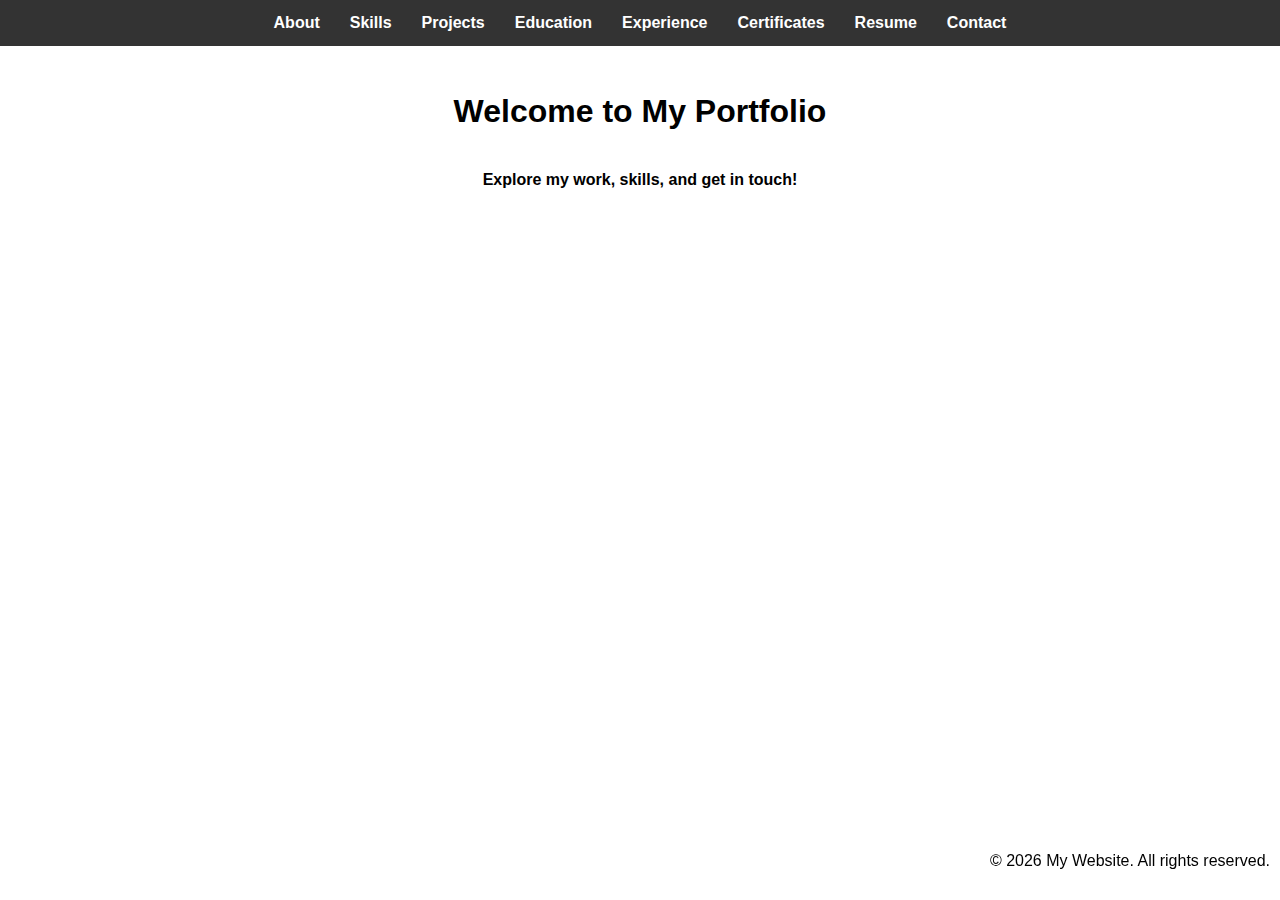
<file: index.html>
<!DOCTYPE html>
<html lang="en">
<head>
  <meta charset="UTF-8">
  <meta name="viewport" content="width=device-width, initial-scale=1.0">
  <title>Portfolio</title>
  <link rel="stylesheet" href="styles.css">
<style>
    body {
      font-family: Arial, sans-serif;
      line-height: 1.6;
    }

    header {
      background-color: #333;
      padding: 10px 0;
    }

    nav ul {
      display: flex;
      list-style: none;
      justify-content: center;
      padding: 0;
      margin: 0;
    }

    nav ul li {
      margin: 0 15px;
    }

    nav ul li a {
      color: #fff;
      text-decoration: none;
      font-weight: bold;
    }

    nav ul li a:hover {
      text-decoration: underline;
    }

    main {
      margin: 40px auto;
      max-width: 1000px;
      padding: 0 20px;
    }

    .content-container {
      display: flex;
      flex-direction: row;
      align-items: center;
      gap: 20px;
    }

    .text-container {
      flex: 1;
      text-align: justify;
    }

    .image-container img {
      max-width: 300px;
      height: auto;
      border-radius: 10px;
      box-shadow: 0 4px 8px rgba(0, 0, 0, 0.1);
    }

    h1 {
      text-align: center;
      margin-bottom: 30px;
    }
  </style>
</head>
<body>
  <header>
    <nav>
      <ul>
        <li><a href="about.html">About</a></li>
	      <li><a href="skills.html">Skills</a></li>
	      <li><a href="Projects.html">Projects</a></li>
        <li><a href="education.html">Education</a></li>
        <li><a href="experience.html">Experience</a></li>
        <li><a href="certificates.html">Certificates</a></li>
        <li><a href="Resume.html">Resume</a></li>
        <li><a href="contact.html">Contact</a></li>
      </ul>
    </nav>
  </header>
  <main>
    <h1>Welcome to My Portfolio</h1>
    <h4>Explore my work, skills, and get in touch!</h4>
  </main>
  <footer>
    <p>&copy; 2026 My Website. All rights reserved.</p>
  </footer>
</body>
</html>
</file>
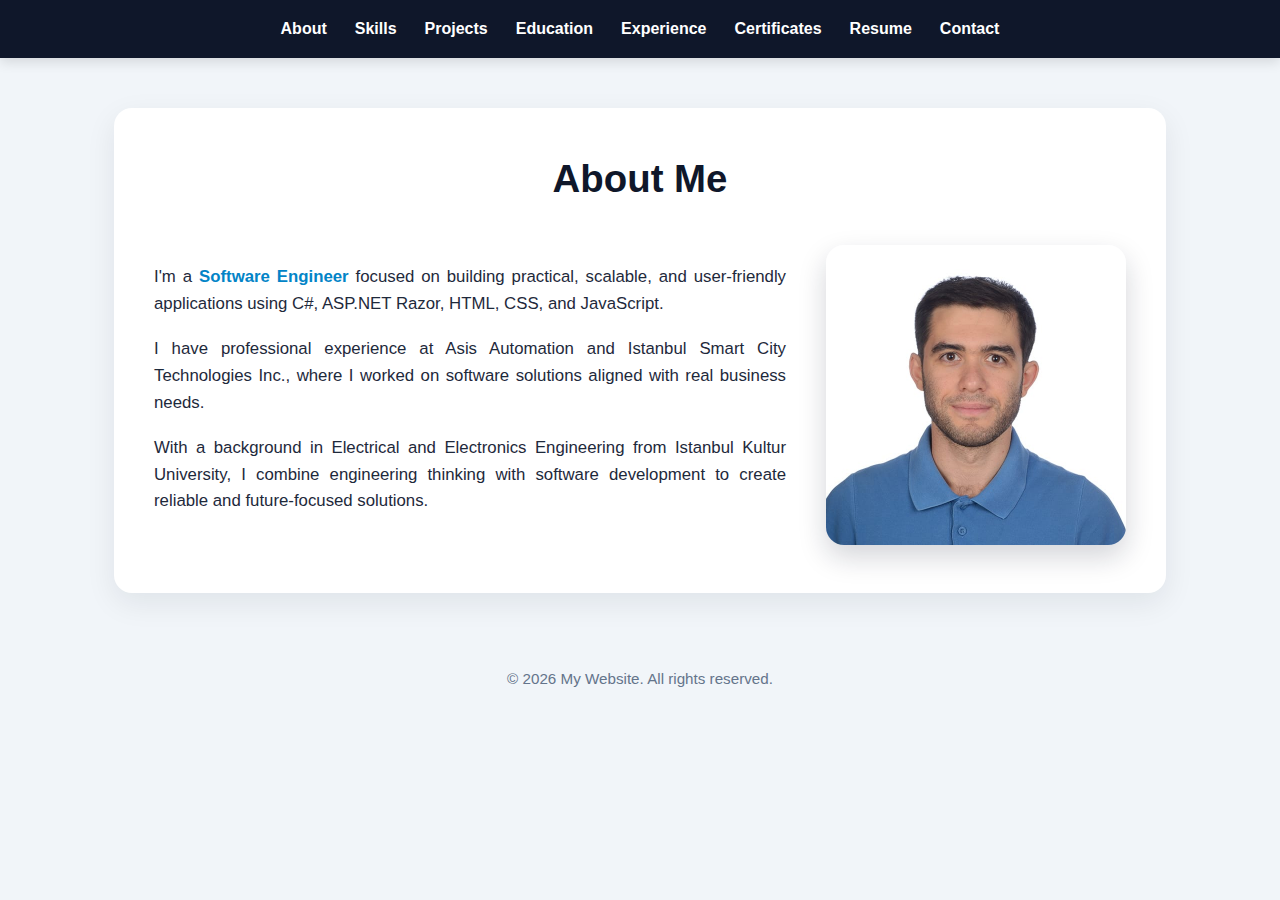
<file: about.html>
<!DOCTYPE html>
<html lang="en">
<head>
  <meta charset="UTF-8" />
  <meta name="viewport" content="width=device-width, initial-scale=1.0" />
  <title>About Me</title>

  <style>
    * {
      margin: 0;
      padding: 0;
      box-sizing: border-box;
    }

    body {
      font-family: Arial, sans-serif;
      line-height: 1.6;
      background-color: #f1f5f9;
      color: #1e293b;
    }

    header {
      background-color: #0f172a;
      padding: 16px 0;
      box-shadow: 0 4px 12px rgba(0, 0, 0, 0.12);
    }

    nav ul {
      display: flex;
      justify-content: center;
      align-items: center;
      gap: 28px;
      list-style: none;
      flex-wrap: wrap;
    }

    nav a {
      color: #ffffff;
      text-decoration: none;
      font-weight: 600;
      transition: color 0.3s ease;
    }

    nav a:hover {
      color: #38bdf8;
    }

    main {
      max-width: 1100px;
      margin: 50px auto;
      padding: 0 24px;
    }

    .about-card {
      background-color: #ffffff;
      border-radius: 18px;
      padding: 40px;
      box-shadow: 0 10px 30px rgba(15, 23, 42, 0.08);
    }

    h1 {
      text-align: center;
      font-size: 2.4rem;
      margin-bottom: 36px;
      color: #0f172a;
    }

    .content-container {
      display: flex;
      align-items: center;
      justify-content: space-between;
      gap: 40px;
    }

    .text-container {
      flex: 1;
    }

    .text-container p {
      font-size: 1.05rem;
      text-align: justify;
      margin-bottom: 18px;
    }

    .highlight {
      color: #0284c7;
      font-weight: 700;
    }

    .image-container {
      flex: 0 0 300px;
      text-align: center;
    }

    .image-container img {
      width: 100%;
      max-width: 300px;
      height: auto;
      border-radius: 18px;
      box-shadow: 0 12px 28px rgba(15, 23, 42, 0.18);
    }

    footer {
      text-align: center;
      padding: 24px;
      color: #64748b;
      font-size: 0.95rem;
    }

    @media (max-width: 768px) {
      .content-container {
        flex-direction: column-reverse;
        text-align: center;
      }

      .text-container p {
        text-align: center;
      }

      .about-card {
        padding: 28px 22px;
      }

      h1 {
        font-size: 2rem;
      }

      nav ul {
        gap: 16px;
      }
    }
  </style>
</head>

<body>
  <header>
    <nav>
      <ul>
        <li><a href="about.html">About</a></li>
        <li><a href="skills.html">Skills</a></li>
        <li><a href="Projects.html">Projects</a></li>
        <li><a href="education.html">Education</a></li>
        <li><a href="experience.html">Experience</a></li>
        <li><a href="certificates.html">Certificates</a></li>
        <li><a href="Resume.html">Resume</a></li>
        <li><a href="contact.html">Contact</a></li>
      </ul>
    </nav>
  </header>

  <main>
    <section class="about-card">
      <h1>About Me</h1>

      <div class="content-container">
        <div class="text-container">
          <p>
            I'm a <span class="highlight">Software Engineer</span> focused on building practical,
            scalable, and user-friendly applications using C#, ASP.NET Razor, HTML, CSS, and JavaScript.
          </p>

          <p>
            I have professional experience at Asis Automation and Istanbul Smart City Technologies Inc.,
            where I worked on software solutions aligned with real business needs.
          </p>

          <p>
            With a background in Electrical and Electronics Engineering from Istanbul Kultur University,
            I combine engineering thinking with software development to create reliable and future-focused solutions.
          </p>
        </div>

        <div class="image-container">
          <img src="images/PI.jpeg" alt="Profile photo">
        </div>
      </div>
    </section>
  </main>

  <footer>
    <p>&copy; 2026 My Website. All rights reserved.</p>
  </footer>
</body>
</html>
</file>
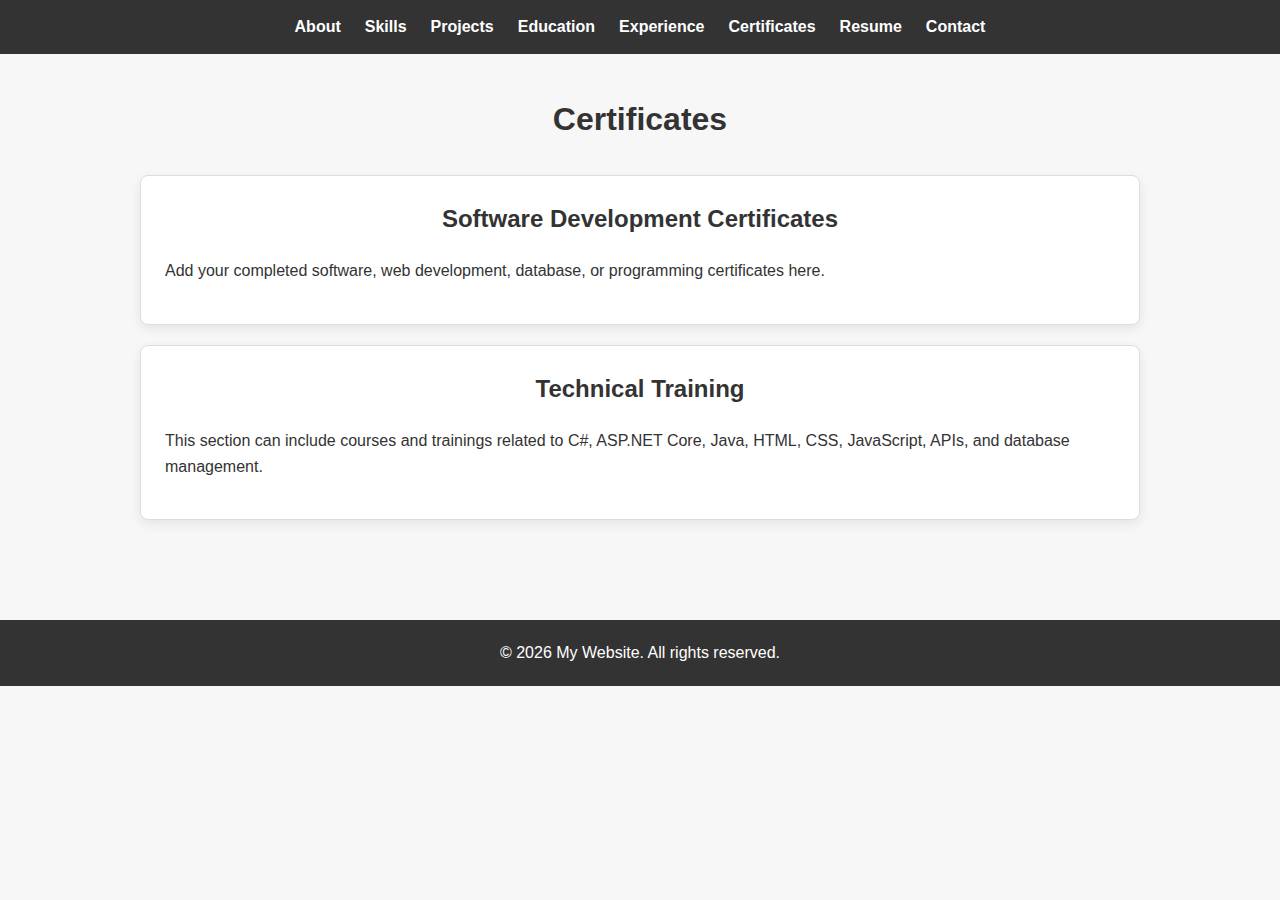
<file: certificates.html>
<!DOCTYPE html>
<html lang="en">
<head>
  <meta charset="UTF-8">
  <meta name="viewport" content="width=device-width, initial-scale=1.0">
  <title>Certificates</title>
  <link rel="stylesheet" href="styles.css">
  <style>
    body {
      background: #f7f7f7;
      color: #333;
      font-family: Arial, sans-serif;
      line-height: 1.6;
      margin: 0;
    }

    header {
      background-color: #333;
      padding: 10px 0;
    }

    nav ul {
      display: flex;
      flex-wrap: wrap;
      justify-content: center;
      list-style: none;
      margin: 0;
      padding: 0;
    }

    nav ul li {
      margin: 4px 12px;
    }

    nav ul li a {
      color: #fff;
      font-weight: bold;
      text-decoration: none;
    }

    nav ul li a:hover {
      text-decoration: underline;
    }

    main {
      margin: 40px auto;
      max-width: 1000px;
      padding: 0 20px 40px;
    }

    h1 {
      margin-bottom: 30px;
      text-align: center;
    }

    .certificate-card {
      background: #fff;
      border: 1px solid #ddd;
      border-radius: 8px;
      box-shadow: 0 4px 12px rgba(0, 0, 0, 0.08);
      margin-bottom: 20px;
      padding: 24px;
    }

    .certificate-card h2 {
      margin-top: 0;
    }

    footer {
      background-color: #333;
      color: #fff;
      padding: 20px;
      position: static;
      text-align: center;
    }

    footer p {
      margin: 0;
      text-align: center;
    }
  </style>
</head>
<body>
  <header>
    <nav>
      <ul>
        <li><a href="about.html">About</a></li>
        <li><a href="skills.html">Skills</a></li>
        <li><a href="Projects.html">Projects</a></li>
        <li><a href="education.html">Education</a></li>
        <li><a href="experience.html">Experience</a></li>
        <li><a href="certificates.html">Certificates</a></li>
        <li><a href="Resume.html">Resume</a></li>
        <li><a href="contact.html">Contact</a></li>
      </ul>
    </nav>
  </header>

  <main>
    <h1>Certificates</h1>

    <section class="certificate-card">
      <h2>Software Development Certificates</h2>
      <p>
        Add your completed software, web development, database, or programming certificates here.
      </p>
    </section>

    <section class="certificate-card">
      <h2>Technical Training</h2>
      <p>
        This section can include courses and trainings related to C#, ASP.NET Core, Java,
        HTML, CSS, JavaScript, APIs, and database management.
      </p>
    </section>
  </main>

  <footer>
    <p>&copy; 2026 My Website. All rights reserved.</p>
  </footer>
</body>
</html>
</file>
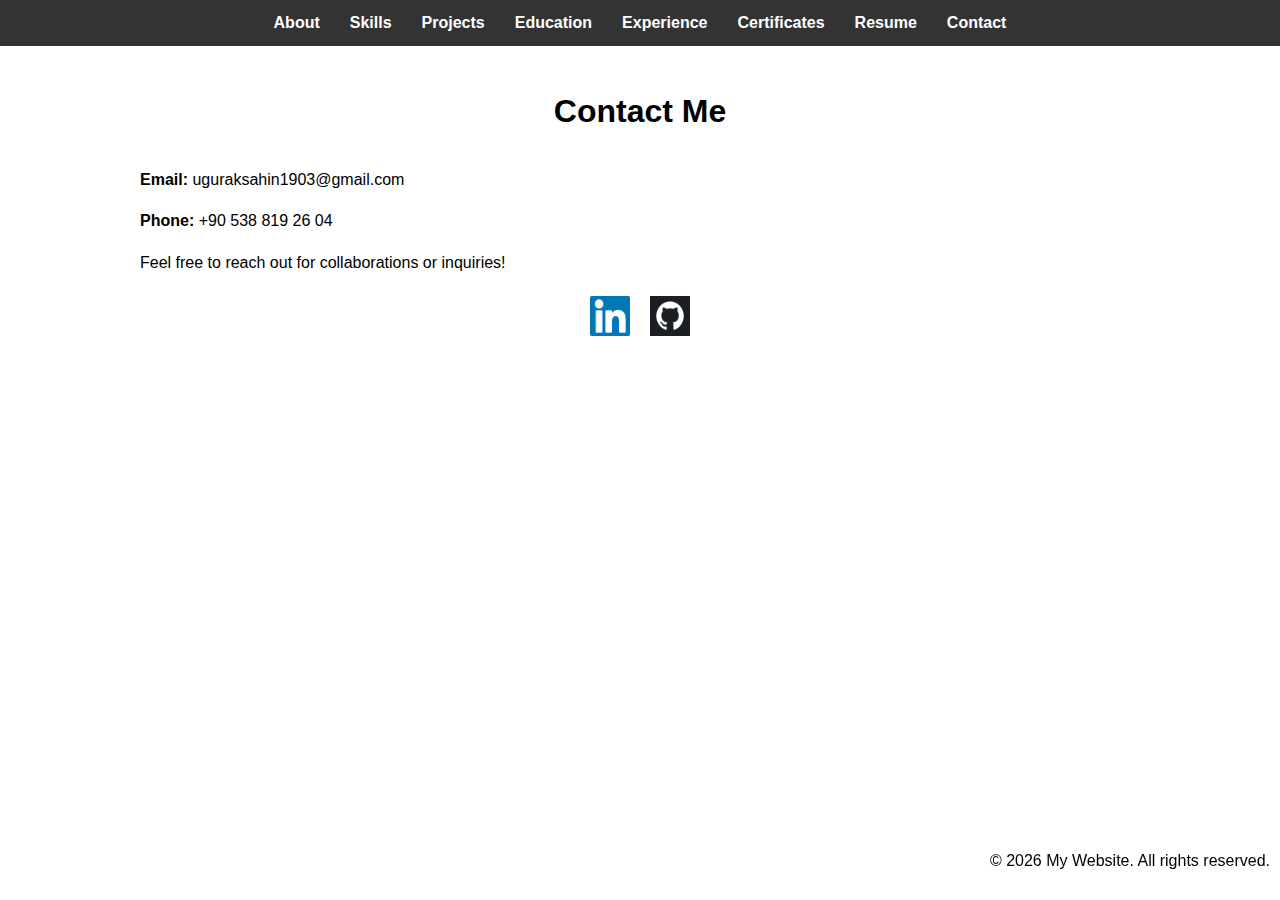
<file: contact.html>
<!DOCTYPE html>
<html lang="en">
<head>
  <meta charset="UTF-8">
  <meta name="viewport" content="width=device-width, initial-scale=1.0">
  <title>Contact</title>
  <link rel="stylesheet" href="styles.css">
  <style>
    body {
      font-family: Arial, sans-serif;
      line-height: 1.6;
    }

    header {
      background-color: #333;
      padding: 10px 0;
    }

    nav ul {
      display: flex;
      list-style: none;
      justify-content: center;
      padding: 0;
      margin: 0;
    }

    nav ul li {
      margin: 0 15px;
    }

    nav ul li a {
      color: #fff;
      text-decoration: none;
      font-weight: bold;
    }

    nav ul li a:hover {
      text-decoration: underline;
    }

    main {
      margin: 40px auto;
      max-width: 1000px;
      padding: 0 20px;
    }

    .content-container {
      display: flex;
      flex-direction: row;
      align-items: center;
      gap: 20px;
    }

    .text-container {
      flex: 1;
      text-align: justify;
    }

    .image-container img {
      max-width: 300px;
      height: auto;
      border-radius: 10px;
      box-shadow: 0 4px 8px rgba(0, 0, 0, 0.1);
    }

    h1 {
      text-align: center;
      margin-bottom: 30px;
    }
  </style>
</head>
<body>
  <header>
    <nav>
      <ul>
        <li><a href="about.html">About</a></li>
	      <li><a href="skills.html">Skills</a></li>
	      <li><a href="Projects.html">Projects</a></li>
        <li><a href="education.html">Education</a></li>
        <li><a href="experience.html">Experience</a></li>
        <li><a href="certificates.html">Certificates</a></li>
        <li><a href="Resume.html">Resume</a></li>
        <li><a href="contact.html">Contact</a></li>
      </ul>
    </nav>
  </header>
  <main>
    <h1>Contact Me</h1>
    <p><strong>Email:</strong> uguraksahin1903@gmail.com</p>
    <p><strong>Phone:</strong> +90 538 819 26 04</p>
    <p>Feel free to reach out for collaborations or inquiries!</p>

    <!-- Social Media Icons Section -->
    <div class="social-icons">
      <a href="https://www.linkedin.com/in/uguraksahin" target="_blank" rel="noopener">
        <img src="images/li.png" alt="LinkedIn">
      </a>
      <a href="https://github.com/UGURAKSAHIN" target="_blank" rel="noopener">
        <img src="images/github.png" alt="GitHub">
      </a>
    </div>
  </main>
  <footer>
    <p>&copy; 2026 My Website. All rights reserved.</p>
  </footer>
</body>
</html>
</file>
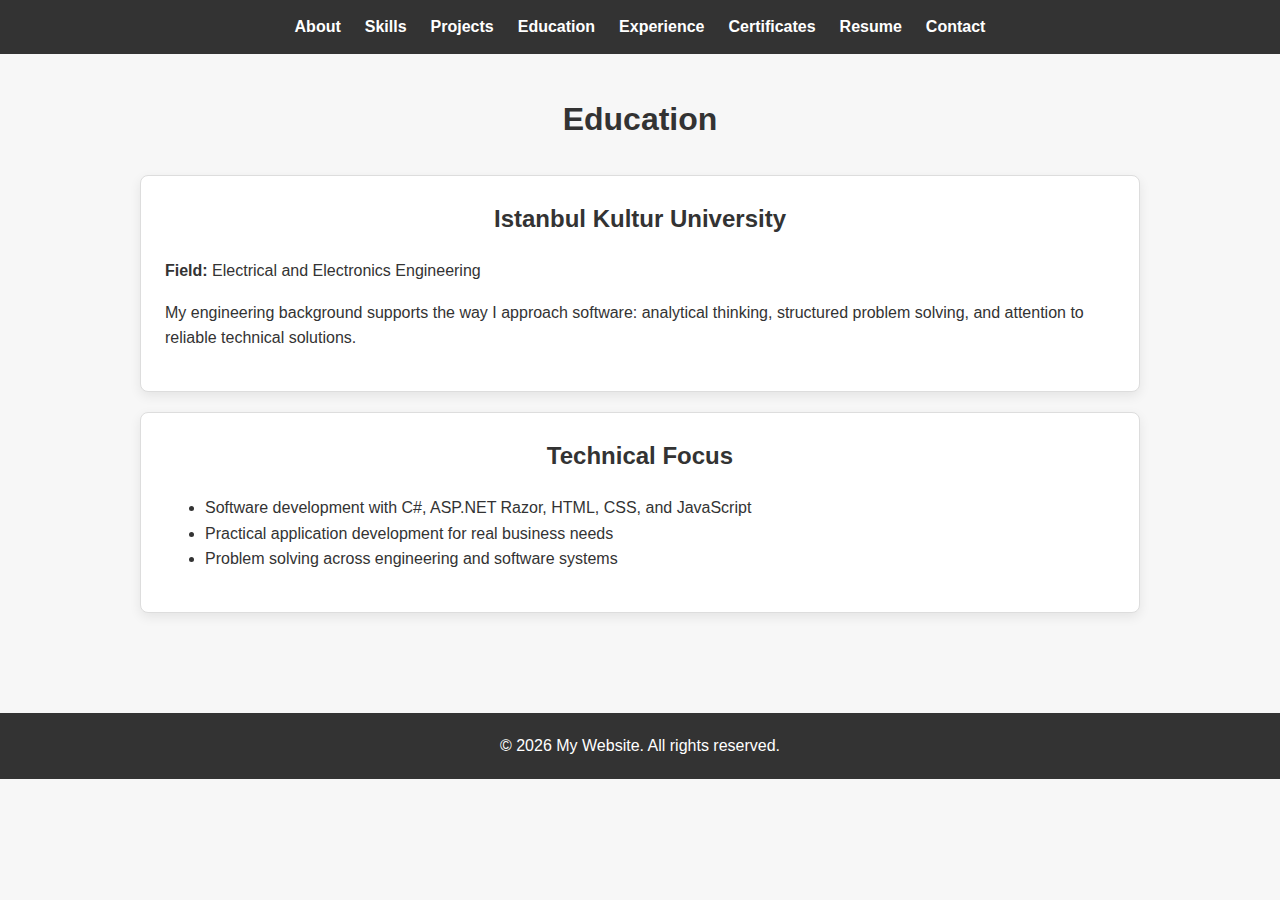
<file: education.html>
<!DOCTYPE html>
<html lang="en">
<head>
  <meta charset="UTF-8">
  <meta name="viewport" content="width=device-width, initial-scale=1.0">
  <title>Education</title>
  <link rel="stylesheet" href="styles.css">
  <style>
    body {
      background: #f7f7f7;
      color: #333;
      font-family: Arial, sans-serif;
      line-height: 1.6;
      margin: 0;
    }

    header {
      background-color: #333;
      padding: 10px 0;
    }

    nav ul {
      display: flex;
      flex-wrap: wrap;
      justify-content: center;
      list-style: none;
      margin: 0;
      padding: 0;
    }

    nav ul li {
      margin: 4px 12px;
    }

    nav ul li a {
      color: #fff;
      font-weight: bold;
      text-decoration: none;
    }

    nav ul li a:hover {
      text-decoration: underline;
    }

    main {
      margin: 40px auto;
      max-width: 1000px;
      padding: 0 20px 40px;
    }

    h1 {
      margin-bottom: 30px;
      text-align: center;
    }

    .info-card {
      background: #fff;
      border: 1px solid #ddd;
      border-radius: 8px;
      box-shadow: 0 4px 12px rgba(0, 0, 0, 0.08);
      margin-bottom: 20px;
      padding: 24px;
    }

    .info-card h2 {
      margin-top: 0;
    }

    footer {
      background-color: #333;
      color: #fff;
      padding: 20px;
      position: static;
      text-align: center;
    }

    footer p {
      margin: 0;
      text-align: center;
    }
  </style>
</head>
<body>
  <header>
    <nav>
      <ul>
        <li><a href="about.html">About</a></li>
        <li><a href="skills.html">Skills</a></li>
        <li><a href="Projects.html">Projects</a></li>
        <li><a href="education.html">Education</a></li>
        <li><a href="experience.html">Experience</a></li>
        <li><a href="certificates.html">Certificates</a></li>
        <li><a href="Resume.html">Resume</a></li>
        <li><a href="contact.html">Contact</a></li>
      </ul>
    </nav>
  </header>

  <main>
    <h1>Education</h1>

    <section class="info-card">
      <h2>Istanbul Kultur University</h2>
      <p><strong>Field:</strong> Electrical and Electronics Engineering</p>
      <p>
        My engineering background supports the way I approach software: analytical thinking,
        structured problem solving, and attention to reliable technical solutions.
      </p>
    </section>

    <section class="info-card">
      <h2>Technical Focus</h2>
      <ul>
        <li>Software development with C#, ASP.NET Razor, HTML, CSS, and JavaScript</li>
        <li>Practical application development for real business needs</li>
        <li>Problem solving across engineering and software systems</li>
      </ul>
    </section>
  </main>

  <footer>
    <p>&copy; 2026 My Website. All rights reserved.</p>
  </footer>
</body>
</html>
</file>
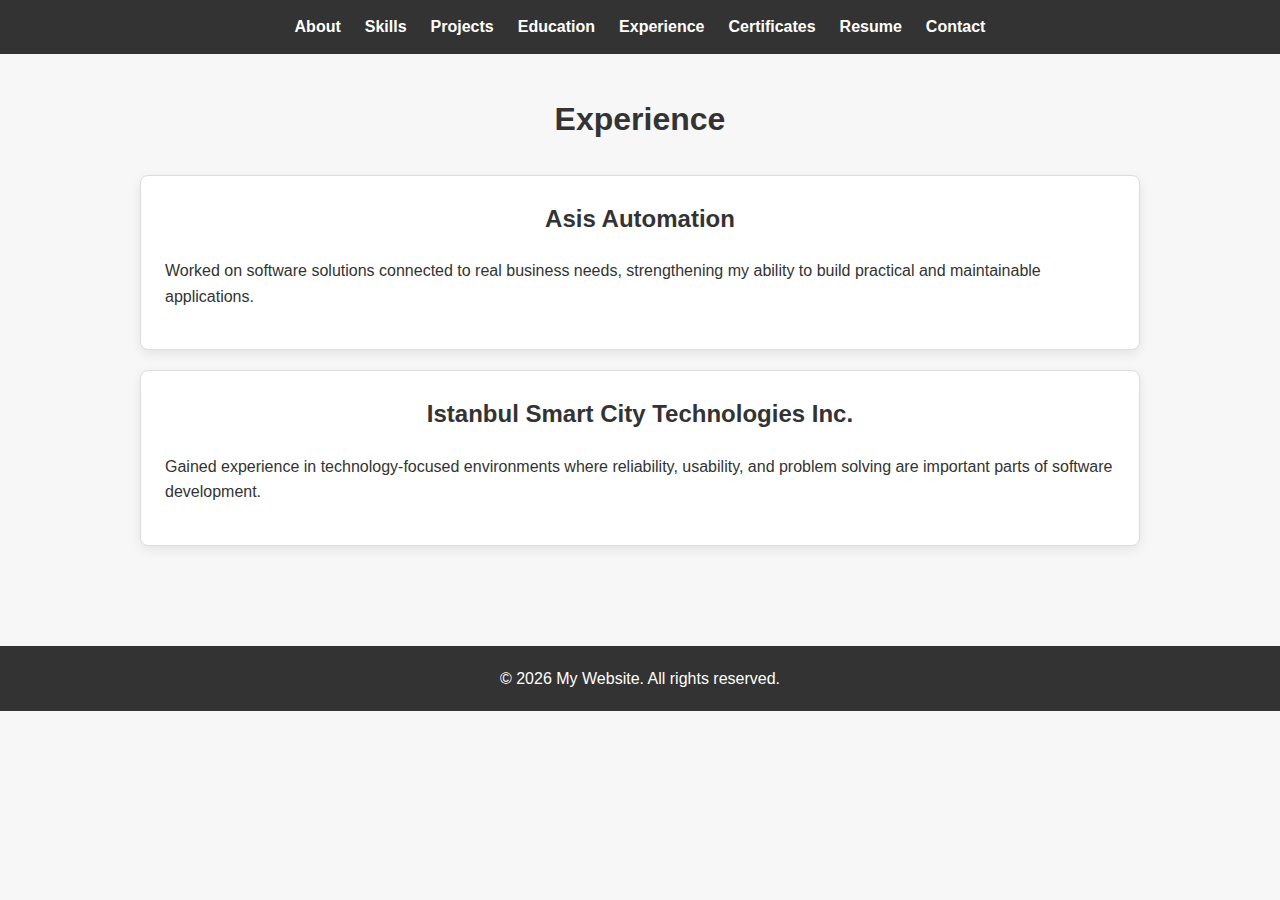
<file: experience.html>
<!DOCTYPE html>
<html lang="en">
<head>
  <meta charset="UTF-8">
  <meta name="viewport" content="width=device-width, initial-scale=1.0">
  <title>Experience</title>
  <link rel="stylesheet" href="styles.css">
  <style>
    body {
      background: #f7f7f7;
      color: #333;
      font-family: Arial, sans-serif;
      line-height: 1.6;
      margin: 0;
    }

    header {
      background-color: #333;
      padding: 10px 0;
    }

    nav ul {
      display: flex;
      flex-wrap: wrap;
      justify-content: center;
      list-style: none;
      margin: 0;
      padding: 0;
    }

    nav ul li {
      margin: 4px 12px;
    }

    nav ul li a {
      color: #fff;
      font-weight: bold;
      text-decoration: none;
    }

    nav ul li a:hover {
      text-decoration: underline;
    }

    main {
      margin: 40px auto;
      max-width: 1000px;
      padding: 0 20px 40px;
    }

    h1 {
      margin-bottom: 30px;
      text-align: center;
    }

    .experience-item {
      background: #fff;
      border: 1px solid #ddd;
      border-radius: 8px;
      box-shadow: 0 4px 12px rgba(0, 0, 0, 0.08);
      margin-bottom: 20px;
      padding: 24px;
    }

    .experience-item h2 {
      margin-top: 0;
    }

    footer {
      background-color: #333;
      color: #fff;
      padding: 20px;
      position: static;
      text-align: center;
    }

    footer p {
      margin: 0;
      text-align: center;
    }
  </style>
</head>
<body>
  <header>
    <nav>
      <ul>
        <li><a href="about.html">About</a></li>
        <li><a href="skills.html">Skills</a></li>
        <li><a href="Projects.html">Projects</a></li>
        <li><a href="education.html">Education</a></li>
        <li><a href="experience.html">Experience</a></li>
        <li><a href="certificates.html">Certificates</a></li>
        <li><a href="Resume.html">Resume</a></li>
        <li><a href="contact.html">Contact</a></li>
      </ul>
    </nav>
  </header>

  <main>
    <h1>Experience</h1>

    <section class="experience-item">
      <h2>Asis Automation</h2>
      <p>
        Worked on software solutions connected to real business needs, strengthening my
        ability to build practical and maintainable applications.
      </p>
    </section>

    <section class="experience-item">
      <h2>Istanbul Smart City Technologies Inc.</h2>
      <p>
        Gained experience in technology-focused environments where reliability,
        usability, and problem solving are important parts of software development.
      </p>
    </section>
  </main>

  <footer>
    <p>&copy; 2026 My Website. All rights reserved.</p>
  </footer>
</body>
</html>
</file>
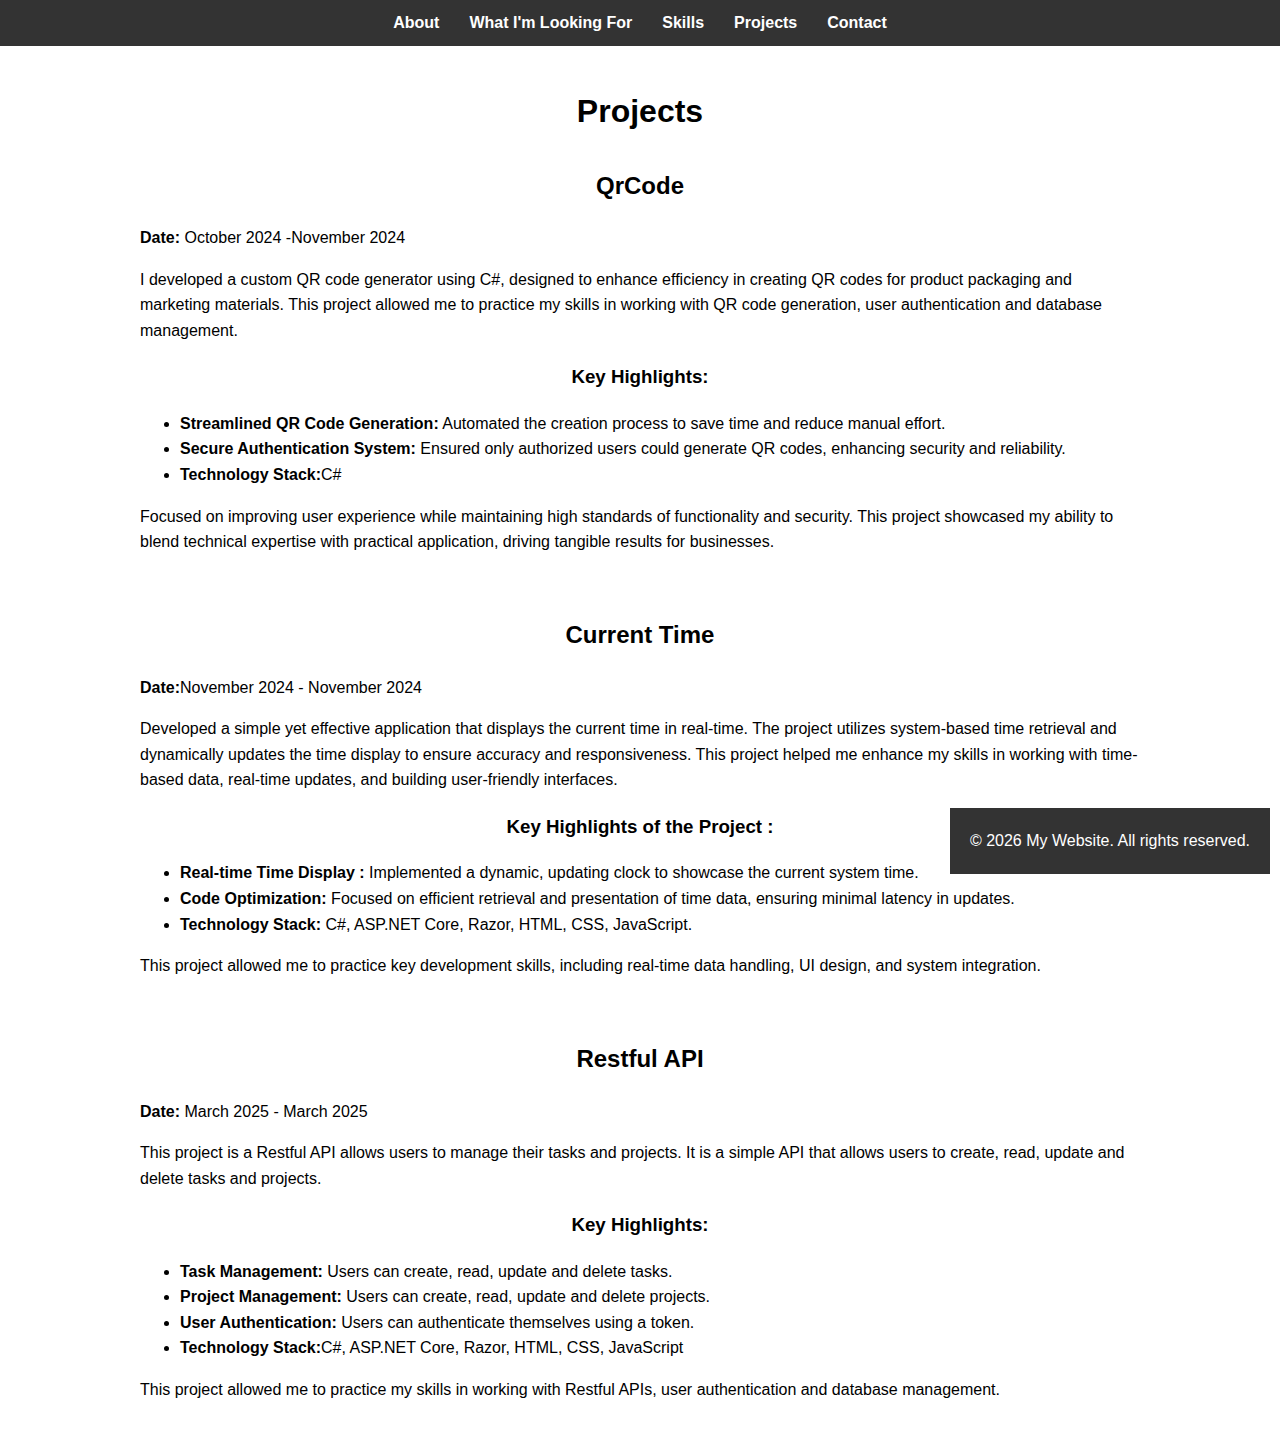
<file: Projects.html>
<!DOCTYPE html>
<html lang="en">
<head>
  <meta charset="UTF-8">
  <meta name="viewport" content="width=device-width, initial-scale=1.0">
  <title>Projects</title>
  <link rel="stylesheet" href="styles.css">
</head>
<style>
    body {
      font-family: Arial, sans-serif;
      line-height: 1.6;
    }

    header {
      background-color: #333;
      padding: 10px 0;
    }

    nav ul {
      display: flex;
      list-style: none;
      justify-content: center;
      padding: 0;
      margin: 0;
    }

    nav ul li {
      margin: 0 15px;
    }

    nav ul li a {
      color: #fff;
      text-decoration: none;
      font-weight: bold;
    }

    nav ul li a:hover {
      text-decoration: underline;
    }

    main {
      margin: 40px auto;
      max-width: 1000px;
      padding: 0 20px;
    }

    .content-container {
      display: flex;
      flex-direction: row;
      align-items: center;
      gap: 20px;
    }

    .text-container {
      flex: 1;
      text-align: justify;
    }

    .image-container img {
      max-width: 300px;
      height: auto;
      border-radius: 10px;
      box-shadow: 0 4px 8px rgba(0, 0, 0, 0.1);
    }

    h1 {
      text-align: center;
      margin-bottom: 30px;
    }
  </style>
<body>
  <header>
    <nav>
      <ul>
        <li><a href="About.html">About</a></li>
        <li><a href="What I'm Looking For.html">What I'm Looking For</a></li>
        <li><a href="Skills.html">Skills</a></li>
        <li><a href="Projects.html">Projects</a></li>
        <li><a href="Contact.html">Contact</a></li>
      </ul>
    </nav>
  </header>
  <main>
    <h1>Projects</h1>
    
    <!-- Project 1 -->
    <section class="project">
      <h2>QrCode</h2>
      <p><strong>Date:</strong> October 2024 -November 2024</p>
      <p class="justify-text">I developed a custom QR code generator using C#, designed to enhance efficiency in creating QR codes for product packaging and marketing materials. This project allowed me to practice my skills in working with QR code generation, user authentication and database management.</p>
      <h3>Key Highlights:</h3>
      <ul>
        <li><strong>Streamlined QR Code Generation:</strong> Automated the creation process to save time and reduce manual effort. </li>
        <li><strong>Secure Authentication System:</strong> Ensured only authorized users could generate QR codes, enhancing security and reliability.</li>
        <li><strong>Technology Stack:</strong>C#</li>
      </ul>
      <p class="justify-text">Focused on improving user experience while maintaining high standards of functionality and security. This project showcased my ability to blend technical expertise with practical application, driving tangible results for businesses.</p>
    </section>
    <br>

    <!--Project 2--> 
    <section class="project">
      <h2>Current Time</h2>
      <p><strong>Date:</strong>November 2024 - November 2024</p>
      <p class="justify-text">Developed a simple yet effective application that displays the current time in real-time. The project utilizes system-based time retrieval and dynamically updates the time display to ensure accuracy and responsiveness. This project helped me enhance my skills in working with time-based data, real-time updates, and building user-friendly interfaces.</p>
      <h3>Key Highlights of the Project :</h3>
      <ul>
        <li><strong>Real-time Time Display :</strong> Implemented a dynamic, updating clock to showcase the current system time.</li>
        <li><strong>Code Optimization:</strong> Focused on efficient retrieval and presentation of time data, ensuring minimal latency in updates.</li>
        <li><strong>Technology Stack:</strong> C#, ASP.NET Core, Razor, HTML, CSS, JavaScript.</li>
      </ul>
      <p class="justify-text">This project allowed me to practice key development skills, including real-time data handling, UI design, and system integration.</p>
    </section>
    <br>
    <!--Project 3-->
    <section class = "project">
      <h2>Restful API</h2>
      <p><strong>Date:</strong> March 2025 - March 2025</p>
      <p class = "justify-text">This project is a Restful API allows users to manage their tasks and projects. It is a simple API that allows users to create, read, update and delete tasks and projects.</p>
      <h3>Key Highlights:</h3>
      <ul>
        <li><strong>Task Management:</strong> Users can create, read, update and delete tasks.</li>
        <li><strong>Project Management:</strong> Users can create, read, update and delete projects.</li>
        <li><strong>User Authentication:</strong> Users can authenticate themselves using a token.</li>
        <li><strong>Technology Stack:</strong>C#, ASP.NET Core, Razor, HTML, CSS, JavaScript</li>
      </ul>
      <p class="justify-text">This project allowed me to practice my skills in working with Restful APIs, user authentication and database management.</p>
    </section>
  </main>
</body>
<footer>
  <p style="text-align: center; padding: 20px; background-color: #333; color: #fff;">&copy; 2026 My Website. All rights reserved.</p>
</footer>
</html>
</file>
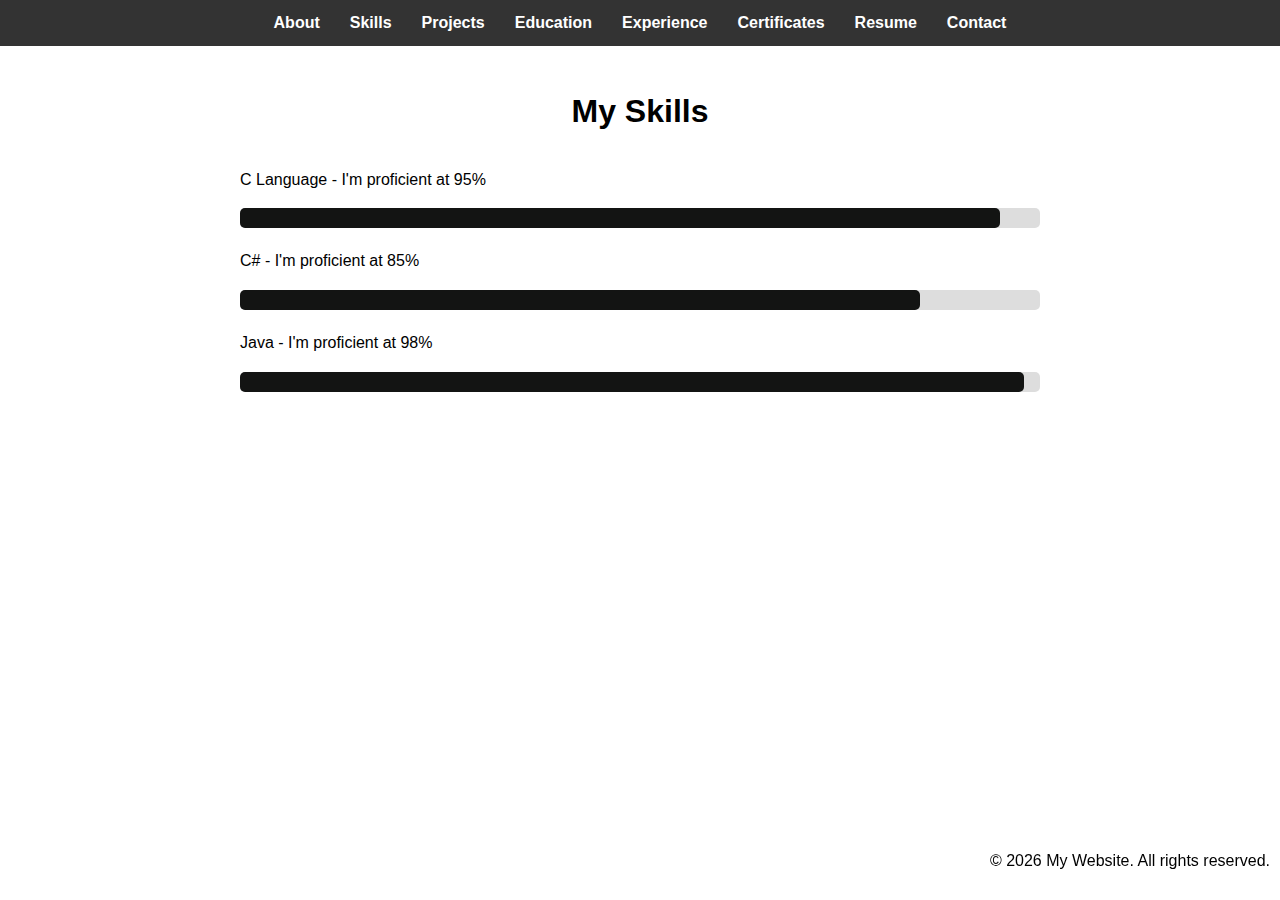
<file: skills.html>
<!DOCTYPE html>
<html lang="en">
<head>
  <meta charset="UTF-8">
  <meta name="viewport" content="width=device-width, initial-scale=1.0">
  <title>Skills</title>
  <link rel="stylesheet" href="styles.css">
  <style>
    body {
      font-family: Arial, sans-serif;
      line-height: 1.6;
    }

    header {
      background-color: #333;
      padding: 10px 0;
    }

    nav ul {
      display: flex;
      list-style: none;
      justify-content: center;
      padding: 0;
      margin: 0;
    }

    nav ul li {
      margin: 0 15px;
    }

    nav ul li a {
      color: #fff;
      text-decoration: none;
      font-weight: bold;
    }

    nav ul li a:hover {
      text-decoration: underline;
    }

    main {
      margin: 40px auto;
      max-width: 1000px;
      padding: 0 20px;
    }

    .content-container {
      display: flex;
      flex-direction: row;
      align-items: center;
      gap: 20px;
    }

    .text-container {
      flex: 1;
      text-align: justify;
    }

    .image-container img {
      max-width: 300px;
      height: auto;
      border-radius: 10px;
      box-shadow: 0 4px 8px rgba(0, 0, 0, 0.1);
    }

    h1 {
      text-align: center;
      margin-bottom: 30px;
    }
  </style>
</head>
<body>
  <header>
    <nav>
      <ul>
        <li><a href="about.html">About</a></li>
	      <li><a href="skills.html">Skills</a></li>
	      <li><a href="Projects.html">Projects</a></li>
        <li><a href="education.html">Education</a></li>
        <li><a href="experience.html">Experience</a></li>
        <li><a href="certificates.html">Certificates</a></li>
        <li><a href="Resume.html">Resume</a></li>
        <li><a href="contact.html">Contact</a></li>
      </ul>
    </nav>
  </header>
  <main>
    <h1>My Skills</h1>
    <div class="skill">
      <p>C Language - I'm proficient at 95%</p>
      <div class="bar">
        <div class="bar-inner" style="width: 95%;"></div>
      </div>
    </div>
    <div class="skill">
      <p>C# - I'm proficient at 85%</p>
      <div class="bar">
        <div class="bar-inner" style="width: 85%;"></div>
      </div>
    </div>
    <div class="skill">
      <p>Java - I'm proficient at 98%</p>
      <div class="bar">
        <div class="bar-inner" style="width: 98%;"></div>
      </div>
    </div>
  </main>
  <footer>
    <p>&copy; 2026 My Website. All rights reserved.</p>
  </footer>
</body>
</html>
</file>
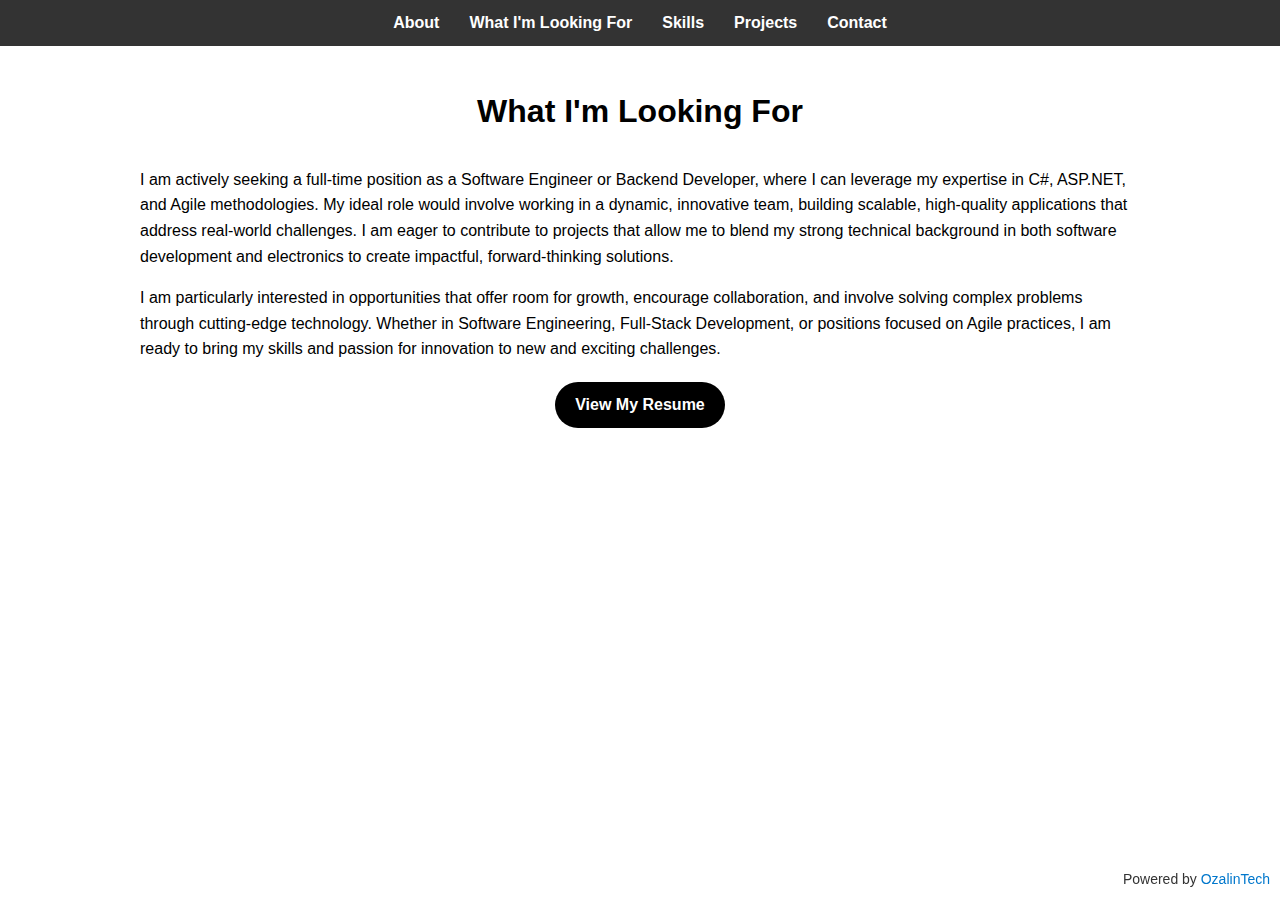
<file: What I'm Looking For.html>
<!DOCTYPE html>
<html lang="en">
<head>
  <meta charset="UTF-8">
  <meta name="viewport" content="width=device-width, initial-scale=1.0">
  <title>What I'm Looking For</title>
  <link rel="stylesheet" href="styles.css">
</head>
<style>
    body {
      font-family: Arial, sans-serif;
      line-height: 1.6;
    }

    header {
      background-color: #333;
      padding: 10px 0;
    }

    nav ul {
      display: flex;
      list-style: none;
      justify-content: center;
      padding: 0;
      margin: 0;
    }

    nav ul li {
      margin: 0 15px;
    }

    nav ul li a {
      color: #fff;
      text-decoration: none;
      font-weight: bold;
    }

    nav ul li a:hover {
      text-decoration: underline;
    }

    main {
      margin: 40px auto;
      max-width: 1000px;
      padding: 0 20px;
    }

    .content-container {
      display: flex;
      flex-direction: row;
      align-items: center;
      gap: 20px;
    }

    .text-container {
      flex: 1;
      text-align: justify;
    }

    .image-container img {
      max-width: 300px;
      height: auto;
      border-radius: 10px;
      box-shadow: 0 4px 8px rgba(0, 0, 0, 0.1);
    }

    h1 {
      text-align: center;
      margin-bottom: 30px;
    }

    .resume-button {
      display: inline-block;
      background-color: black;
      color: white;
      padding: 10px 20px;
      border-radius: 25px;
      font-size: 16px;
      font-weight: bold;
      text-align: center;
      text-decoration: none;
      transition: all 0.3s ease;
      margin: 20px auto;
      display: block;
      width: fit-content;
    }

    .resume-button:hover {
      background-color: #444;
      transform: scale(1.05);
    }

    footer {
      text-align: center;
      margin-top: 40px;
    }

    .footer-text {
      color: #333;
      font-size: 14px;
    }

    .footer-text a {
      color: #0077cc;
      text-decoration: none;
    }

    .footer-text a:hover {
      text-decoration: underline;
    }
</style>
<body>
  <header>
    <nav>
      <ul>
        <li><a href="About.html">About</a></li>
        <li><a href="What I'm Looking For.html">What I'm Looking For</a></li>
        <li><a href="Skills.html">Skills</a></li>
        <li><a href="Projects.html">Projects</a></li>
        <li><a href="Contact.html">Contact</a></li>
      </ul>
    </nav>
  </header>
  <main>
    <h1>What I'm Looking For</h1>
    <p class="justify-text">I am actively seeking a full-time position as a Software Engineer or Backend Developer, where I can leverage my expertise in C#, ASP.NET, and Agile methodologies. My ideal role would involve working in a dynamic, innovative team, building scalable, high-quality applications that address real-world challenges. I am eager to contribute to projects that allow me to blend my strong technical background in both software development and electronics to create impactful, forward-thinking solutions.</p>
    <p class="justify-text">I am particularly interested in opportunities that offer room for growth, encourage collaboration, and involve solving complex problems through cutting-edge technology. Whether in Software Engineering, Full-Stack Development, or positions focused on Agile practices, I am ready to bring my skills and passion for innovation to new and exciting challenges.</p>

    <!-- Resume Button -->
    <a href="Resume.html" class="resume-button">View My Resume</a>
  </main>
  <footer>
<p class="footer-text">Powered by <a href="https://www.linkedin.com/company/ozalintech/">OzalinTech</a></p> 
</footer>
</html>
</file>
<file: styles.css>
body {
  font-family: Arial, sans-serif;
  margin: 0;
  padding: 0;
  line-height: 1.6;
  text-align: justify;
}

header {
  background: #333;
  color: #fff;
  padding: 10px 0;
}

nav ul, nav ul li {
  list-style: none;
  margin: 0;
  padding: 0;
}

nav ul {
  display: flex;
  flex-wrap: wrap;
  justify-content: left;
}

nav ul li {
  margin: 0 15px;
}

nav ul li a {
  color: #fff;
  text-decoration: none;
}

main {
  padding: 20px;
  text-align: center;
}

.skill {
  margin: 20px auto;
  width: 80%;
  text-align: left;
}

.bar {
  background: #ddd;
  border-radius: 5px;
  margin-top: 10px;
  height: 20px;
  width: 100%;
}

.bar-inner {
  height: 100%;
  background: #131413;
  border-radius: 5px;
}

h1 {
  text-align: center;
}

p, ul {
  text-align: left;
}

footer {
  position: fixed;
  bottom: 0;
  right: 0;
  padding: 10px;
}

.footer-text {
  color: lightgray;
  font-size: 14px;
  text-align: right;
  margin: 0;
}

.social-icons {
  display: flex;
  justify-content: center;
  margin-top: 20px;
}

.social-icons a {
  margin: 0 10px;
}

.social-icons img {
  width: 40px;
  height: 40px;
}
</file>
